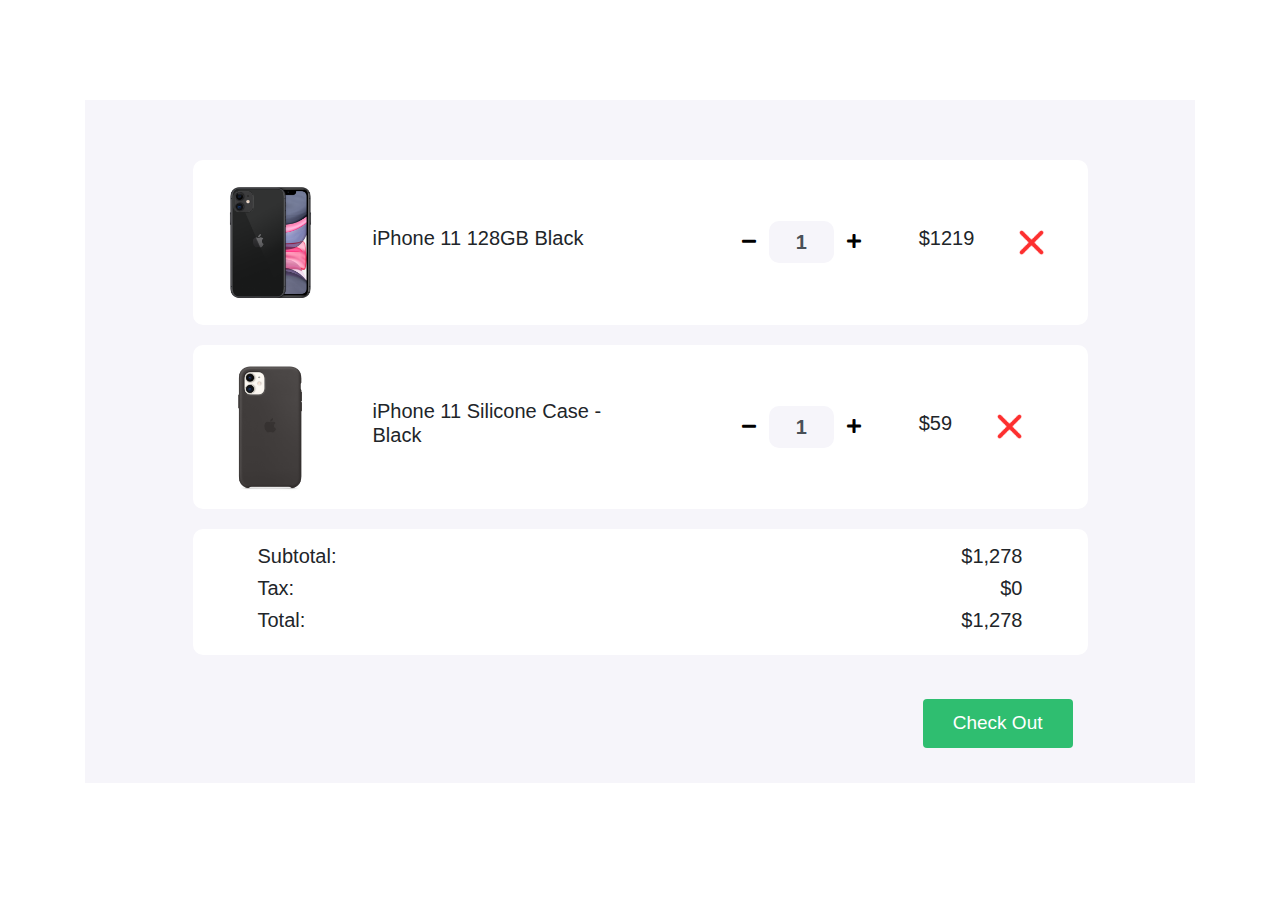
<file: complete-web-development-bangla-resources-master/shopping-cart/index.html>
<!DOCTYPE html>
<html>

<head>
   <title>Shopping Cart</title>
   <meta charset="utf-8">
   <meta name="viewport" content="width=device-width, initial-scale=1">
   <link rel="stylesheet" href="https://maxcdn.bootstrapcdn.com/bootstrap/4.0.0/css/bootstrap.min.css">
   <link href="https://cdnjs.cloudflare.com/ajax/libs/font-awesome/5.11.2/css/all.css" rel="stylesheet" />
   <link href="style.css" rel="stylesheet">
</head>

<body>

   <section>
      <div class="container">
         <div class="cart">
            <div class="col-md-12 col-lg-10 mx-auto">
               <div class="cart-item">
                  <div class="row">
                     <div class="col-md-7 center-item">
                        <img src="images/product-1.png" alt="">
                        <h5>iPhone 11 128GB Black</h5>
                     </div>

                     <div class="col-md-5 center-item">
                        <div class="input-group number-spinner">
                           <button class="btn btn-default"><i class="fas fa-minus"></i></button>
                           <input type="text" class="form-control text-center" value="1">
                           <button class="btn btn-default"><i class="fas fa-plus"></i></button>
                        </div>
                        <h5>$1219</h5>
                        <img src="images/remove.png" alt="" class="remove-item">
                     </div>
                  </div>
               </div>

               <div class="cart-item">
                  <div class="row">
                     <div class="col-md-7 center-item mx-auto">
                        <img src="images/product-2.png" alt="">
                        <h5>iPhone 11 Silicone Case - Black</h5>
                     </div>
                     <div class="col-md-5 center-item">
                        <div class="input-group number-spinner">
                           <button class="btn btn-default"><i class="fas fa-minus"></i></button>
                           <input type="text" class="form-control text-center" value="1">
                           <button class="btn btn-default"><i class="fas fa-plus"></i></button>

                        </div>
                        <h5>$59</h5>
                        <img src="images/remove.png" alt="" class="remove-item">
                     </div>
                  </div>
               </div>

               <div class="cart-item">
                  <div class="row">

                     <div class="col-md-8">
                        <h5>Subtotal: </h5>
                        <h5>Tax:</h5>
                        <h5>Total:</h5>
                     </div>

                     <div class="col-md-4 status">
                        <h5>$1,278</h5>
                        <h5>$0</h5>
                        <h5>$1,278</h5>
                     </div>
                  </div>
               </div>
               <div class="col-md-12 pt-4 pb-4">
                  <button type="button" class="btn btn-success check-out">Check Out</button>
               </div>
            </div>
         </div>
      </div>
   </section>
</body>

</html>
</file>
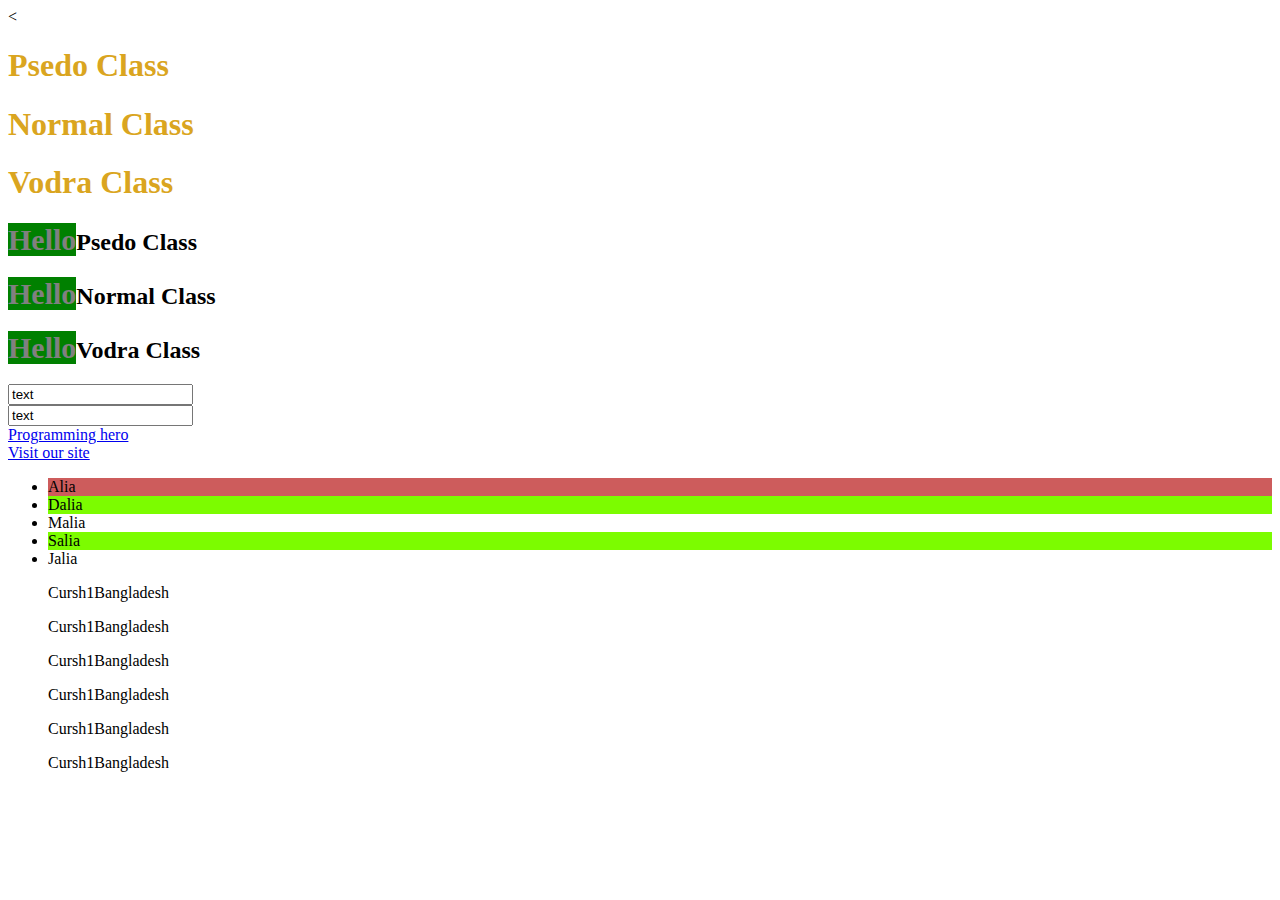
<file: index1.html>
<!DOCTYPE html>
<html lang="en">
<head>
    <meta charset="UTF-8">
    <meta name="viewport" content="width=device-width, initial-scale=1.0">
    <title>Idex html-1</title>
    <<style>
    h1{ color:goldenrod;}   
    .special-effect:hover{color:red;
    font-size:30px;
    background-color:blue;}
    h2::before{
        content:"Hello";
        color:gray;
        font-size:30px;
        background-color:green;
    .after::after{
            content:"Bye!";
            color:lawngreen;
            background-color:yellow;
            font-size:25px;
        }
    }
input:focus{
    font-weight:700px;
    color:red;
    font-size:20px;
}
li:first-child{
    background-color:indianred;
} li:nth-child(2n){ background-color:lawngreen;}
body { couter-reset::section;}
p::before{ counter-increment:section;
content: "Cursh" counter(section);}
     </style>
</head>
<body> <h1>Psedo Class</h1>
<h1 Class="special-effect" >Normal Class</h1>
<h1>Vodra Class</h1>
<h2>Psedo Class</h2>
<h2 Class="special-effect" >Normal Class</h2>
<h2 class="after">Vodra Class</h2>
<input type="" name="e-mail" value="text"> <br>
<input type="" name="passward" value="text"> <br>
<a href="https://web.programming-hero.com/web-3/video/web-3-5_5-2-pseudoclass-focus-first-child-last-child-nth-child-visited">Programming hero</a> <br>
<a href="https://web.programming-hero.com/web-3/video/web-3-5_5-2-pseudoclass-focus-first-child-last-child-nth-child-visited">Visit our site</a>
<b></b>
<ul>
    <li> Alia</li>
    <li>Dalia</li>
    <li>Malia </li>
    <li> Salia</li>
    <li> Jalia</li>
<p>Bangladesh</p>
<p>Bangladesh</p>
<p>Bangladesh</p>
<p>Bangladesh</p>
<p>Bangladesh</p>
<p>Bangladesh</p>
</body>
</html>
</file>
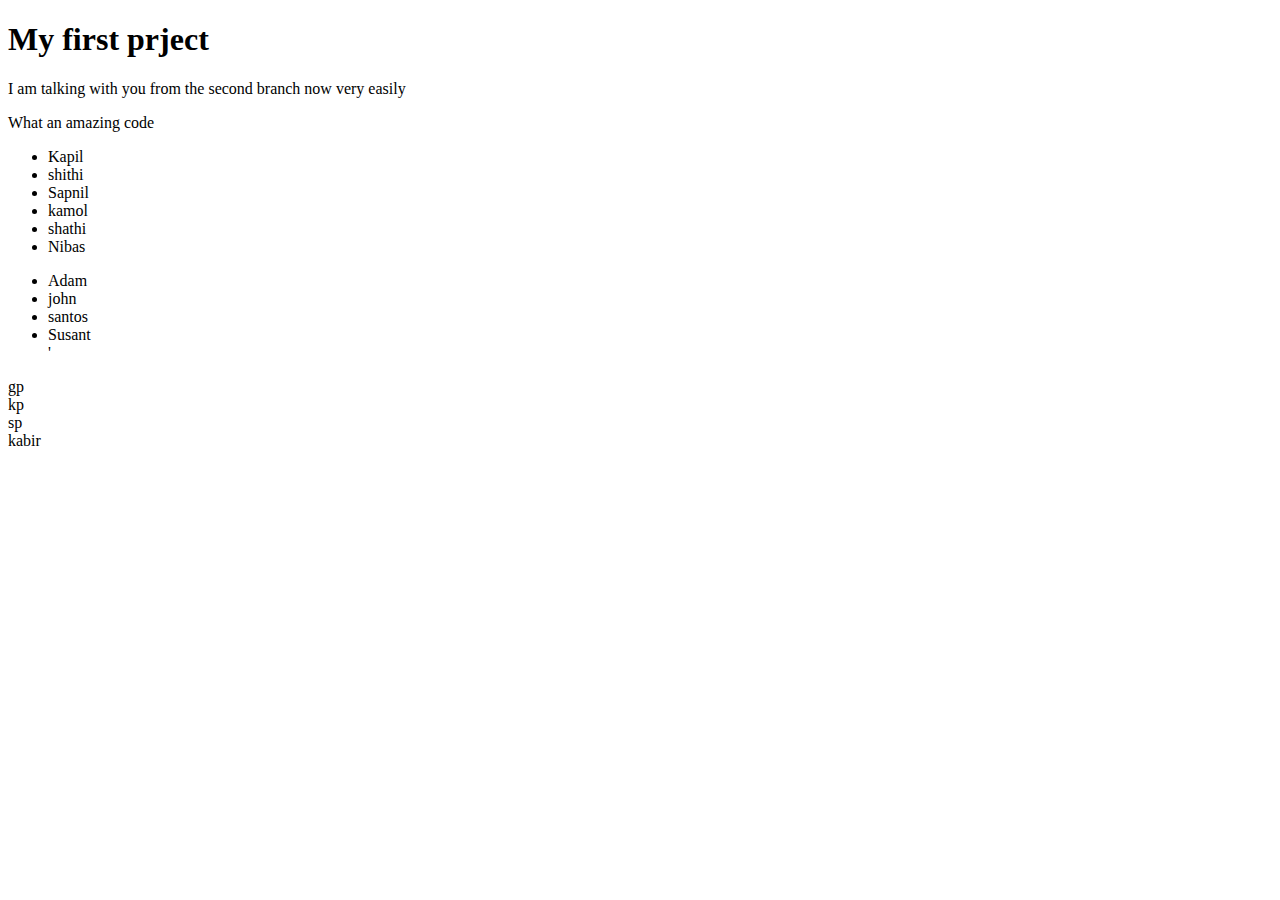
<file: myfirst.html>
<!DOCTYPE html>
<html lang="en">

<head>
    <meta charset="UTF-8">
    <meta name="viewport" content="width=device-width, initial-scale=1.0">
    <title>Document</title>
</head>

<body>
    <h1>My first prject</h1>
    <p> I am talking with you from the second branch now very easily</p>

    <p> What an amazing code </p>
    <div class="bangla">
        <ul>
            <li>Kapil</li>
            <li>shithi</li>
            <li>Sapnil</li>
            <li>kamol</li>
            <li>shathi</li>
            <li>Nibas</li>

        </ul>
    </div>
    <div class="english">
        <ul>
            <li>Adam</li>
            <li>john</li>
            <li>santos</li>
            <li>Susant</li>'
        </ul>
    </div>
    <div class="spanish">
        <li>gp</li>
        <li>kp</li>
        <li>sp</li>
        <li>kabir</li>
    </div>
</body>

</html>
</file>
<file: complete-web-development-bangla-resources-master/shopping-cart/style.css>
body{
	background: #fff;
}
.cart{
	margin: 100px 0;
	background-color: #F6F5FA;;
	padding: 60px 0;
}
.total-price{
	padding-bottom: 15px;
}
.cart-item{
	background-color: #fff;
	border-radius: 10px;
	padding: 15px 20px;
	margin-bottom: 20px;
}
.center-item{
    display: flex;
    align-items: center;
    justify-content: flex-start;
}
.cart-item img{
	width: 115px;
}
.cart-item h5{
    padding: 0 45px;
}
.cart-item .remove-item{
	width: 25px!important;
}
.btn-default{
	background-color: #fff;
}
.cart-item .form-control{
	background-color: #F6F5FA;
	border: none;
    width: 65px;
    border-radius: 10px!important;
    font-weight: 700;
    font-size: 20px;
}
.input-group{
	width: unset;
}
.status{
	text-align: right;
}
.check-out{
    float: right;
    padding: 10px 30px;
	font-size: 19px;
	background-color: #2FBE70;
	border: none;
}
</file>
